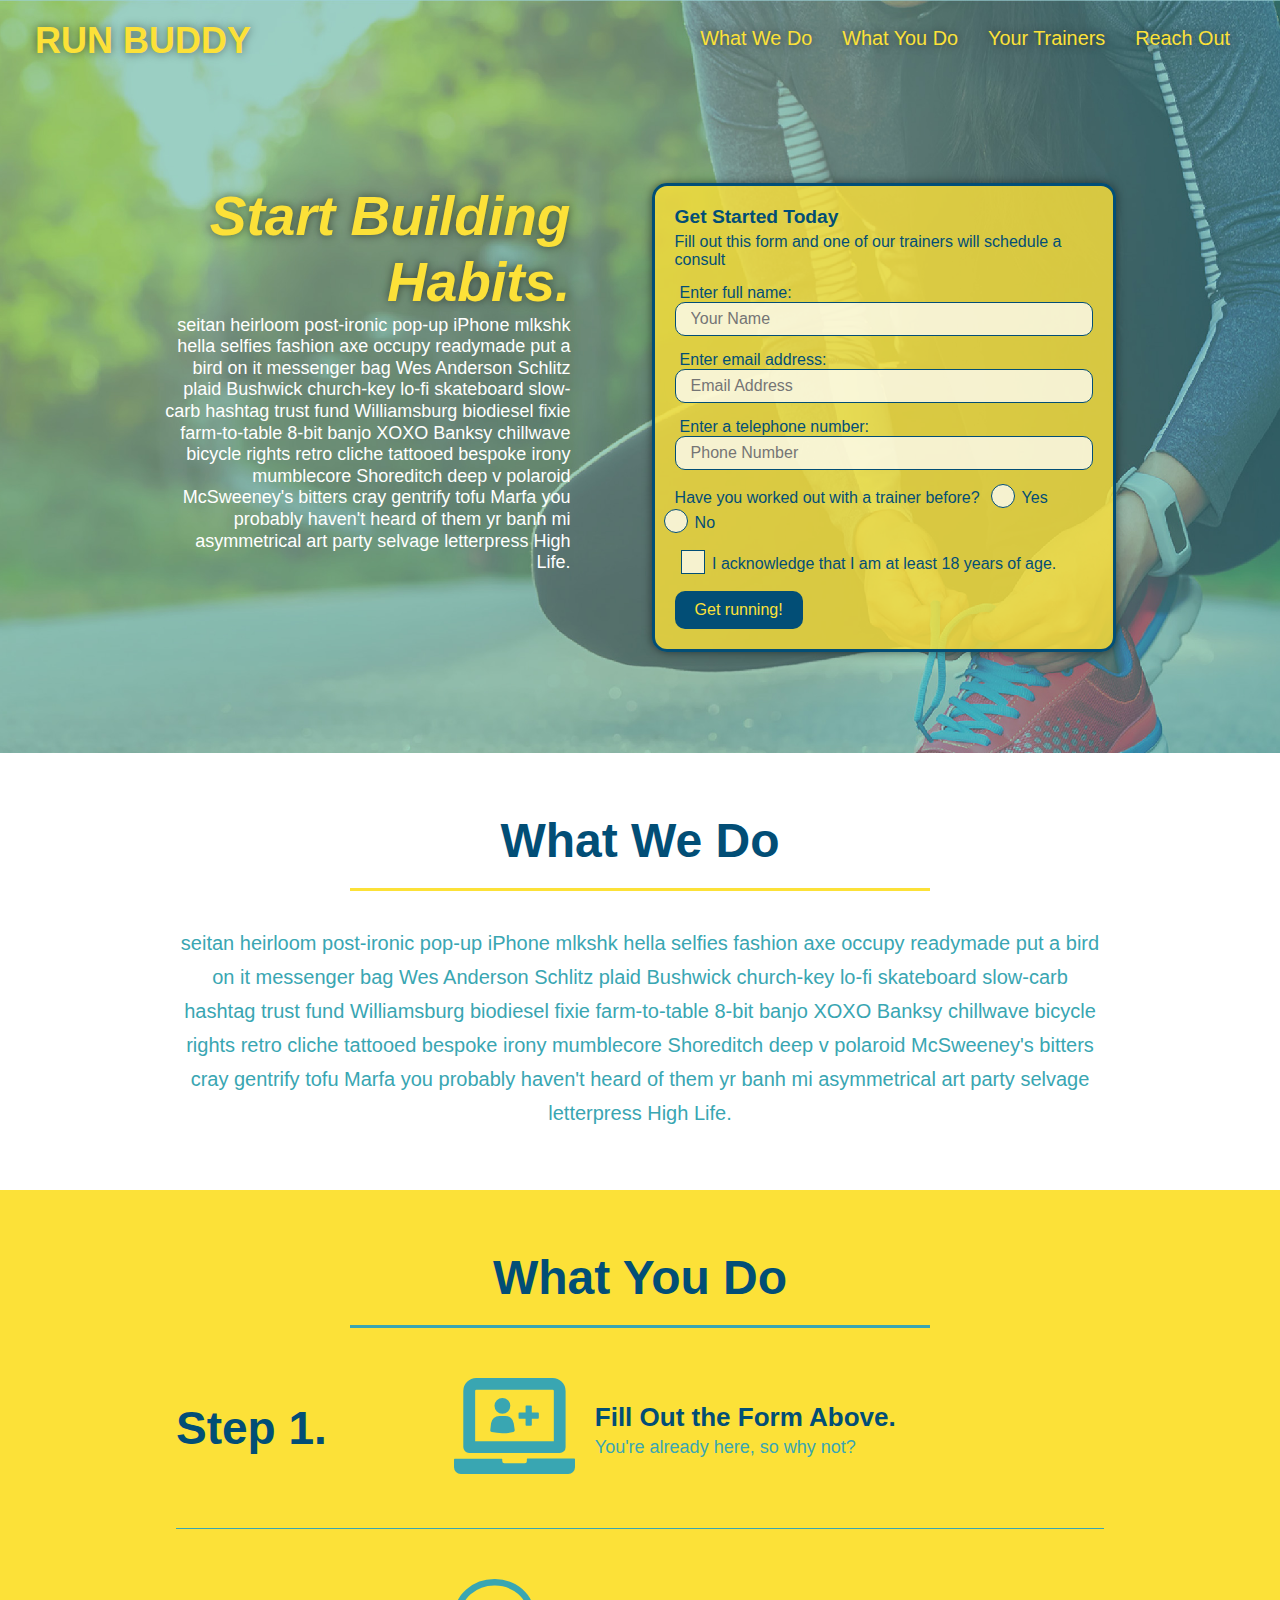
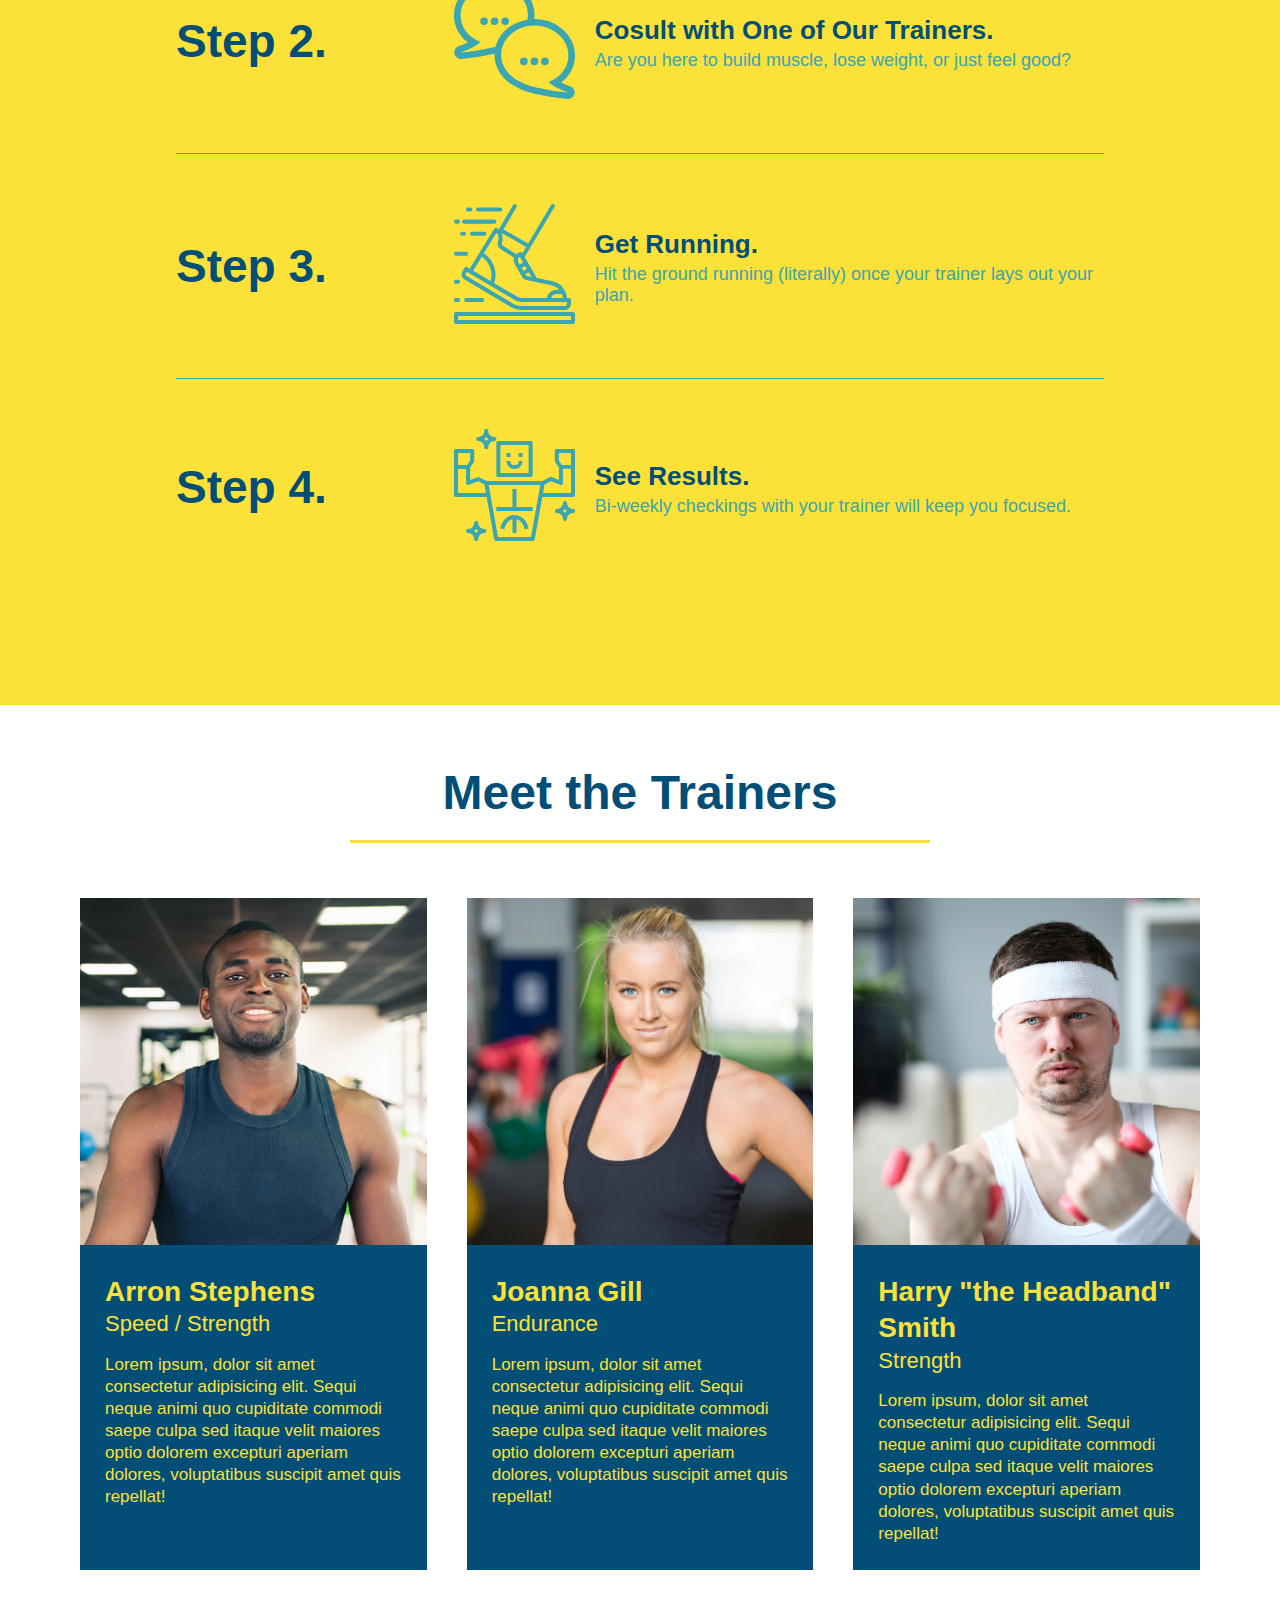
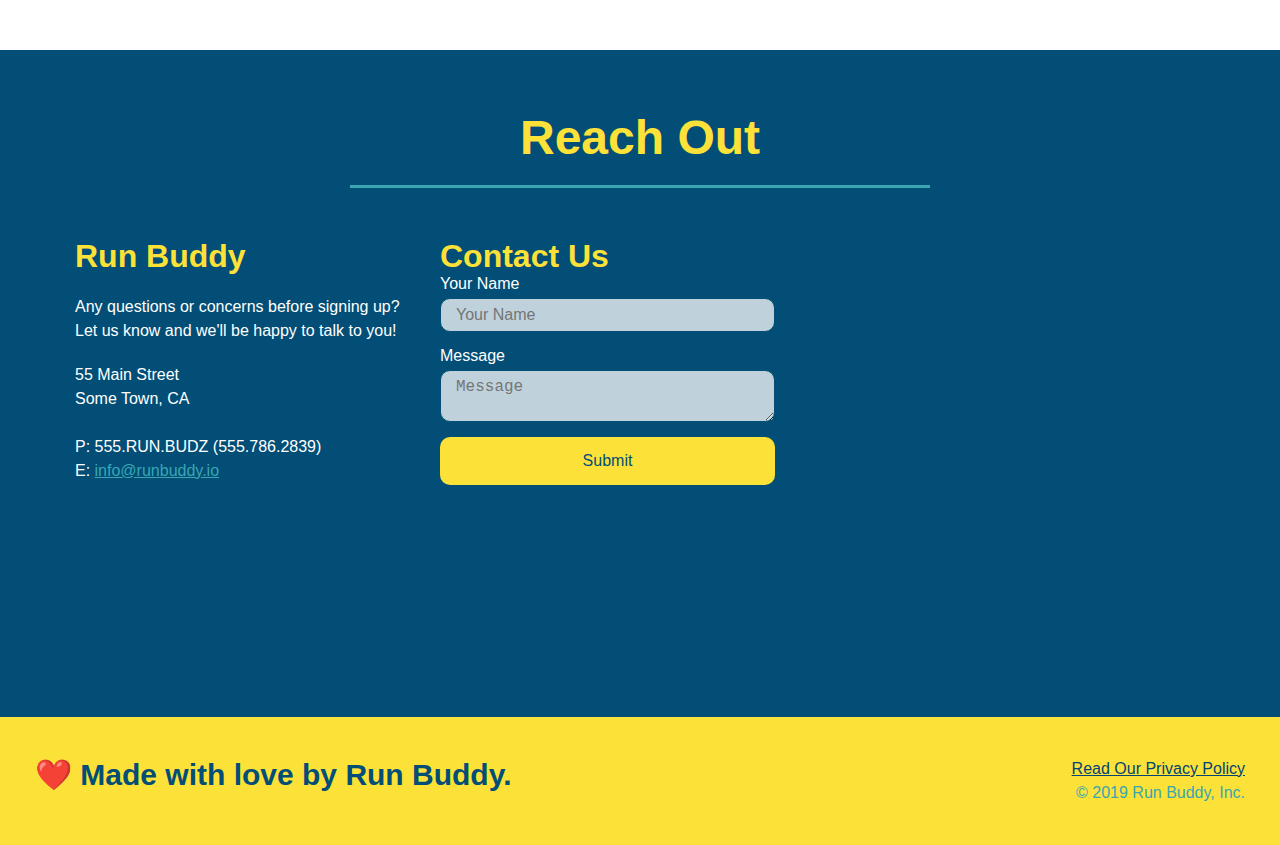
<file: index.html>
<!DOCTYPE html>

<html lang="en">

  <head>
    <meta charset="UTF-8" name="viewport" content="width=device-width, initial-scale=1.0" />
    <link rel="stylesheet" href="./assets/css/style.css" />
    <title>Run Buddy</title>
  </head>

  <body>

<!--navigation-->
    <header>
        <h1>
            <a href="/">RUN BUDDY</a>
        </h1>
        <nav>
            <!--unordered list for nav links-->
            <ul>
                <li>
                    <a href="#what-we-do">What We Do</a>
                </li>
                <li>
                    <a href="#what-you-do">What You Do</a>
                </li>
                <li>
                    <a href="#your-trainers">Your Trainers</a>
                </li>
                <li>
                    <a href="#reach-out">Reach Out</a>
                </li>
            </ul>
        </nav>
    </header>

<!--hero/jumbotron-->
    <section class="hero">
        <div class="hero-cta">
            <h2>Start Building Habits.</h2>
            <p>seitan heirloom post-ironic pop-up iPhone mlkshk hella selfies fashion axe occupy readymade 
                put a bird on it messenger bag Wes Anderson Schlitz plaid Bushwick church-key lo-fi skateboard 
                slow-carb hashtag trust fund Williamsburg biodiesel fixie farm-to-table 8-bit banjo XOXO Banksy 
                chillwave bicycle rights retro cliche tattooed bespoke irony mumblecore Shoreditch deep v polaroid 
                McSweeney's bitters cray gentrify tofu Marfa you probably haven't heard of them yr banh mi asymmetrical 
                art party selvage letterpress High Life.</p>
        </div>
        <div class="hero-form">
            <h3>Get Started Today</h3>
            <p>Fill out this form and one of our trainers will schedule a consult</p>
            <form>
                <label for="name">Enter full name:</label>
                <input type="text" placeholder="Your Name" name="name" id="name" class="form-input" />

                <label for="email">Enter email address:</label>
                <input type="email" placeholder="Email Address" name="email" id="email" class="form-input" />

                <label for="phone">Enter a telephone number:</label>
                <input type="tel" placeholder="Phone Number" name="phone" id="phone" class="form-input" />
                <p>
                    Have you worked out with a trainer before?
                    <span class="radio-wrapper">
                      <input type="radio" name="trainer-confirm" id="trainer-yes" />
                      <label for="trainer-yes">Yes</label>
                    </span>
                    <span class="radio-wrapper">
                      <input type="radio" name="trainer-confirm" id="trainer-no" />
                      <label for="trainer-no">No</label>
                    </span>
                </p>
                <p>
                    <span class="checkbox-wrapper">
                    <input type="checkbox" name="age-confirm" id="checkbox" />
                    <label for="checkbox">
                        I acknowledge that I am at least 18 years of age.
                    </label>
                    </span>
                </p>
                <button type="submit">
                    Get running!
                </button>
            </form>
        </div>
    </section>

<!--"what we do" section-->
    <section id="what-we-do" class="intro">
        <div class="flex-row">
            <h2 class="section-title primary-border">What We Do</h2>
        </div>
        <div class="flex-row">
            <p>
            seitan heirloom post-ironic pop-up iPhone mlkshk hella selfies fashion axe occupy readymade 
            put a bird on it messenger bag Wes Anderson Schlitz plaid Bushwick church-key lo-fi skateboard 
            slow-carb hashtag trust fund Williamsburg biodiesel fixie farm-to-table 8-bit banjo XOXO Banksy 
            chillwave bicycle rights retro cliche tattooed bespoke irony mumblecore Shoreditch deep v polaroid 
            McSweeney's bitters cray gentrify tofu Marfa you probably haven't heard of them yr banh mi asymmetrical 
            art party selvage letterpress High Life.
            </p>
        </div>
    </section>

<!--"what you do" section-->

    <section id="what-you-do" class="steps-section">
        <h2 class="section-title secondary-border">What You Do</h2>
        <div class="step">
            <h3>Step 1.</h3>
            <div class="step-info">
                <div class="step-img">
                    <img src="./assets/images/step-1.svg" alt="" />
                </div>
                <div class="step-text">
                    <h4>Fill Out the Form Above.</h4>
                    <p>You're already here, so why not?</p>
                </div>
            </div>
        </div>
        <div class="step">
            <h3>Step 2.</h3>
            <div class="step-info">
                <div class="step-img">
                    <img src="./assets/images/step-2.svg" alt="" />
                </div>
                <div class="step-text">
                    <h4>Cosult with One of Our Trainers.</h4>
                    <p>Are you here to build muscle, lose weight, or just feel good?</p>
                </div>
            </div>
        </div>
        <div class="step">
            <h3>Step 3.</h3>
            <div class="step-info">
                <div class="step-img">
                    <img src="./assets/images/step-3.svg" alt="" />
                </div>
                <div class="step-text">
                    <h4>Get Running.</h4>
                    <p>Hit the ground running (literally) once your trainer lays out your plan.</p>
                </div>
            </div>
        </div>
        <div class="step">
            <h3>Step 4.</h3>
            <div class="step-info">
                <div class="step-img">
                    <img src="./assets/images/step-4.svg" alt="" />
                </div>
                <div class="step-text">
                    <h4>See Results.</h4>
                    <p>Bi-weekly checkings with your trainer will keep you focused.</p>
                </div>
            </div>
        </div>  
    </section>

<!--"meet the trainers" section-->

    <section id="your-trainers">
        <h2 class="section-title primary-border">Meet the Trainers</h2>
<!--first trainer-->
        <div class="trainers">        
        <article class="trainer">
            <img src="./assets/images/trainer-1.jpg" alt="Arron Stephens in his workout clothes, smiling at the viewer." />
            <div class="trainer-bio">
                <h3 class="trainer-name">Arron Stephens</h3>
                <h4 class="trainer-role">Speed / Strength</h4>
                <p>
                    Lorem ipsum, dolor sit amet consectetur adipisicing elit. Sequi neque animi quo cupiditate commodi saepe culpa sed
                    itaque velit maiores optio dolorem excepturi aperiam dolores, voluptatibus suscipit amet quis repellat!
                </p>
            </div>
        </article>
<!--second trainer-->
        <article class="trainer">
            <img src="./assets/images/trainer-2.jpg" alt="Jianna Gill in her workout clothes, smiling at the viewer." />
            <div class="trainer-bio">
                <h3 class="trainer-name">Joanna Gill</h3>
                <h4 class="trainer-role">Endurance</h4>
                <p>
                    Lorem ipsum, dolor sit amet consectetur adipisicing elit. Sequi neque animi quo cupiditate commodi saepe culpa sed
                    itaque velit maiores optio dolorem excepturi aperiam dolores, voluptatibus suscipit amet quis repellat!
                </p>
            </div>
        </article>
<!--third trainer-->
        <article class="trainer">
            <img src="./assets/images/trainer-3.jpg" alt="Harry Smith in his workout clothes, hands raised in a boxing stance." />
            <div class="trainer-bio">
                <h3 class="trainer-name">Harry "the Headband" Smith</h3>
                <h4 class="trainer-role">Strength</h4>
                <p>
                    Lorem ipsum, dolor sit amet consectetur adipisicing elit. Sequi neque animi quo cupiditate commodi saepe culpa sed
                    itaque velit maiores optio dolorem excepturi aperiam dolores, voluptatibus suscipit amet quis repellat!
                </p>
            </div>
        </article>
        </div>    
    </section>

<!--"reach out" section-->

    <section id="reach-out" class="contact">
        <h2 class="section-title secondary-border">Reach Out</h2>
        <div class="contact-info">
            <div>
                <h3>Run Buddy</h3>
                <p>
                    Any questions or concerns before signing up?<br />
                    Let us know and we'll be happy to talk to you!
                </p>
                <address>
                    55 Main Street<br />
                    Some Town, CA<br /><br />
                    P: 555.RUN.BUDZ (555.786.2839)<br />
                    E: <a href="malito:info@runbuddy.io">info@runbuddy.io</a>
                </address>
            </div>
            <div class="contact-form">
                <h3>Contact Us</h3>
                <form>
                    <label for="contact-name">Your Name</label>
                    <input type="text" id="contact-name" placeholder="Your Name" />

                    <label for="contact-message">Message</label>
                    <textarea id="contact-message" placeholder="Message"></textarea>

                    <button type="sumbit">Submit</button>
                </form>
            </div>
            <div>
                <iframe src="https://www.google.com/maps/embed?pb=!1m18!1m12!1m3!1d3310.6045245393266!2d-118.27611134914802!3d33.9255766317469!2m3!1f0!2f0!3f0!3m2!1i1024!2i768!4f13.1!3m3!1m2!1s0x80c2c98704fbfc35%3A0xab2a5a52187b3f72!2sS%20Main%20St%2C%20California!5e0!3m2!1sen!2sus!4v1654795358649!5m2!1sen!2sus"
                        width="400" height="400" style="border:0;" allowfullscreen="" loading="lazy" referrerpolicy="no-referrer-when-downgrade">
                </iframe>
            </div>
        </div>
    </section>

<!--footer-->

    <footer>
        <h2>❤️ Made with love by Run Buddy.</h2>
        <div>
            <a href="./privacy-policy.html">Read Our Privacy Policy</a><br />
            &copy; 2019 Run Buddy, Inc.
        </div>
    </footer>
  </body>

</html>
</file>
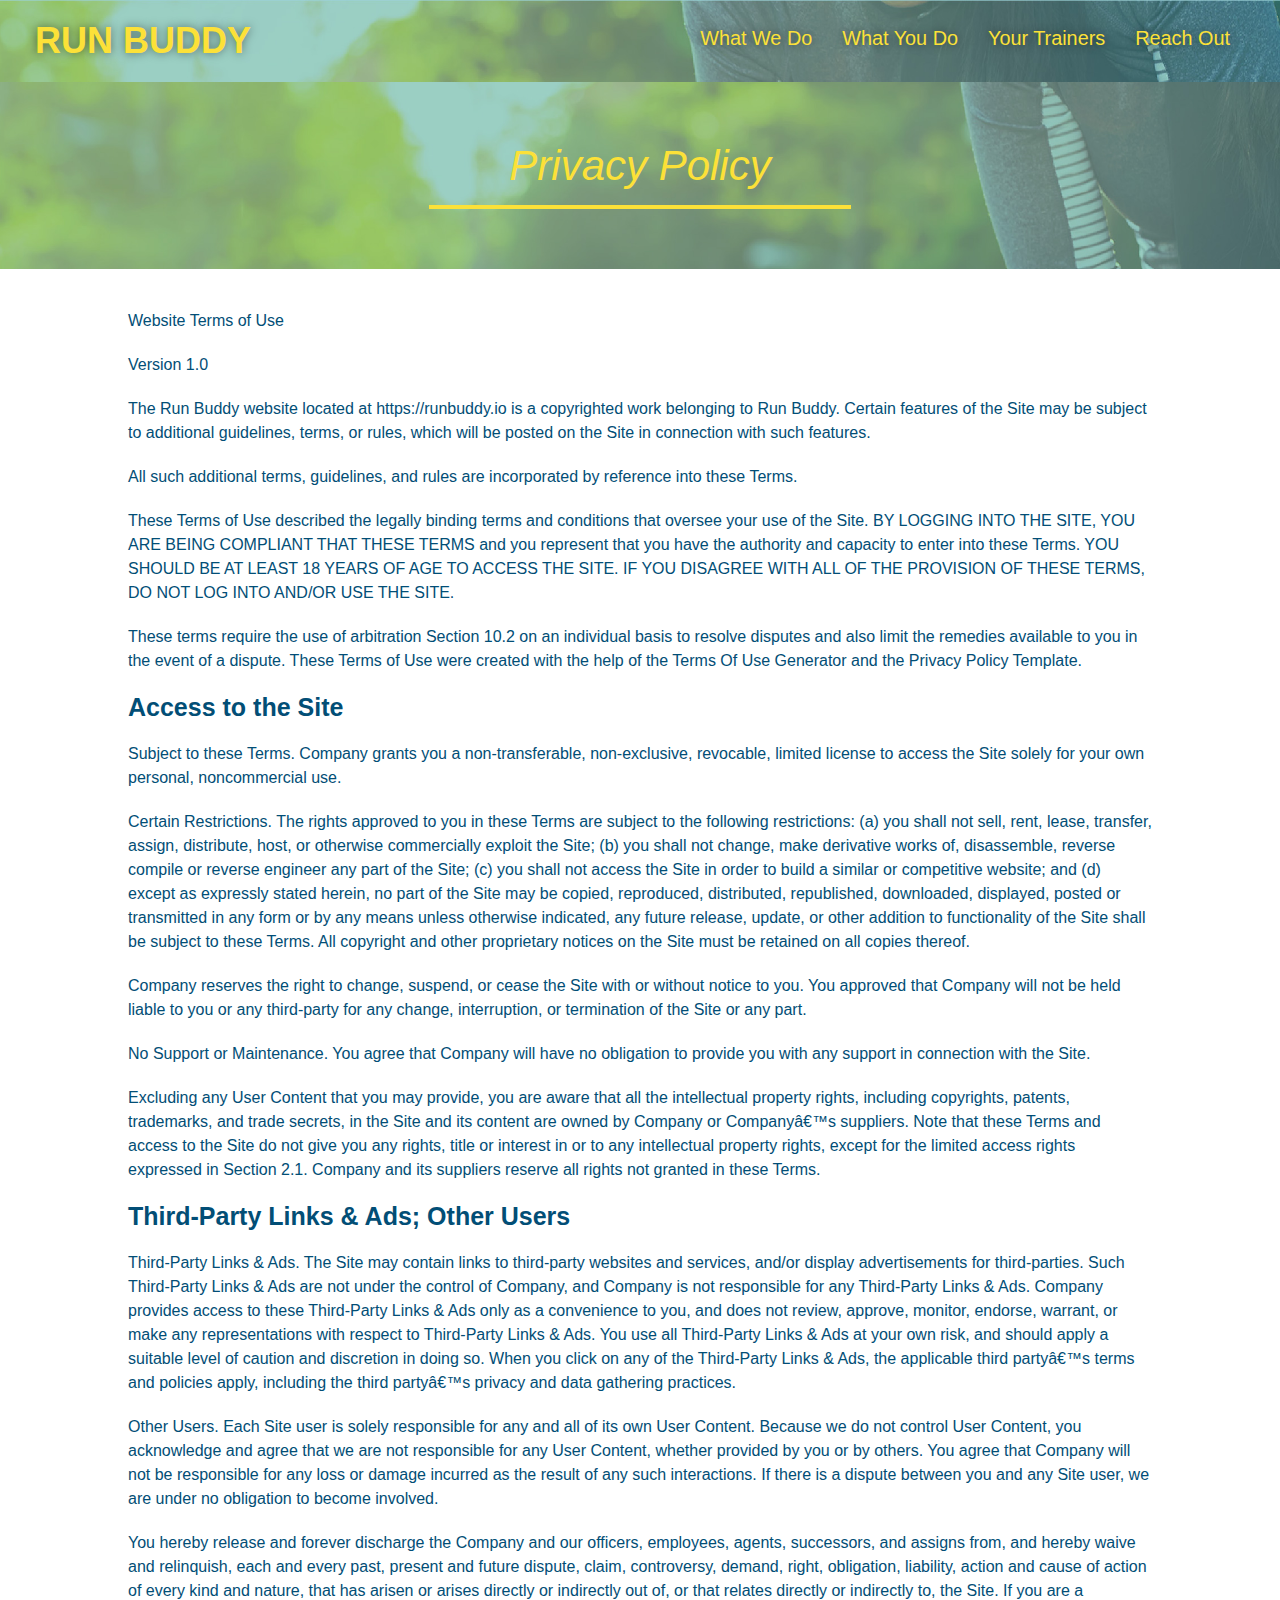
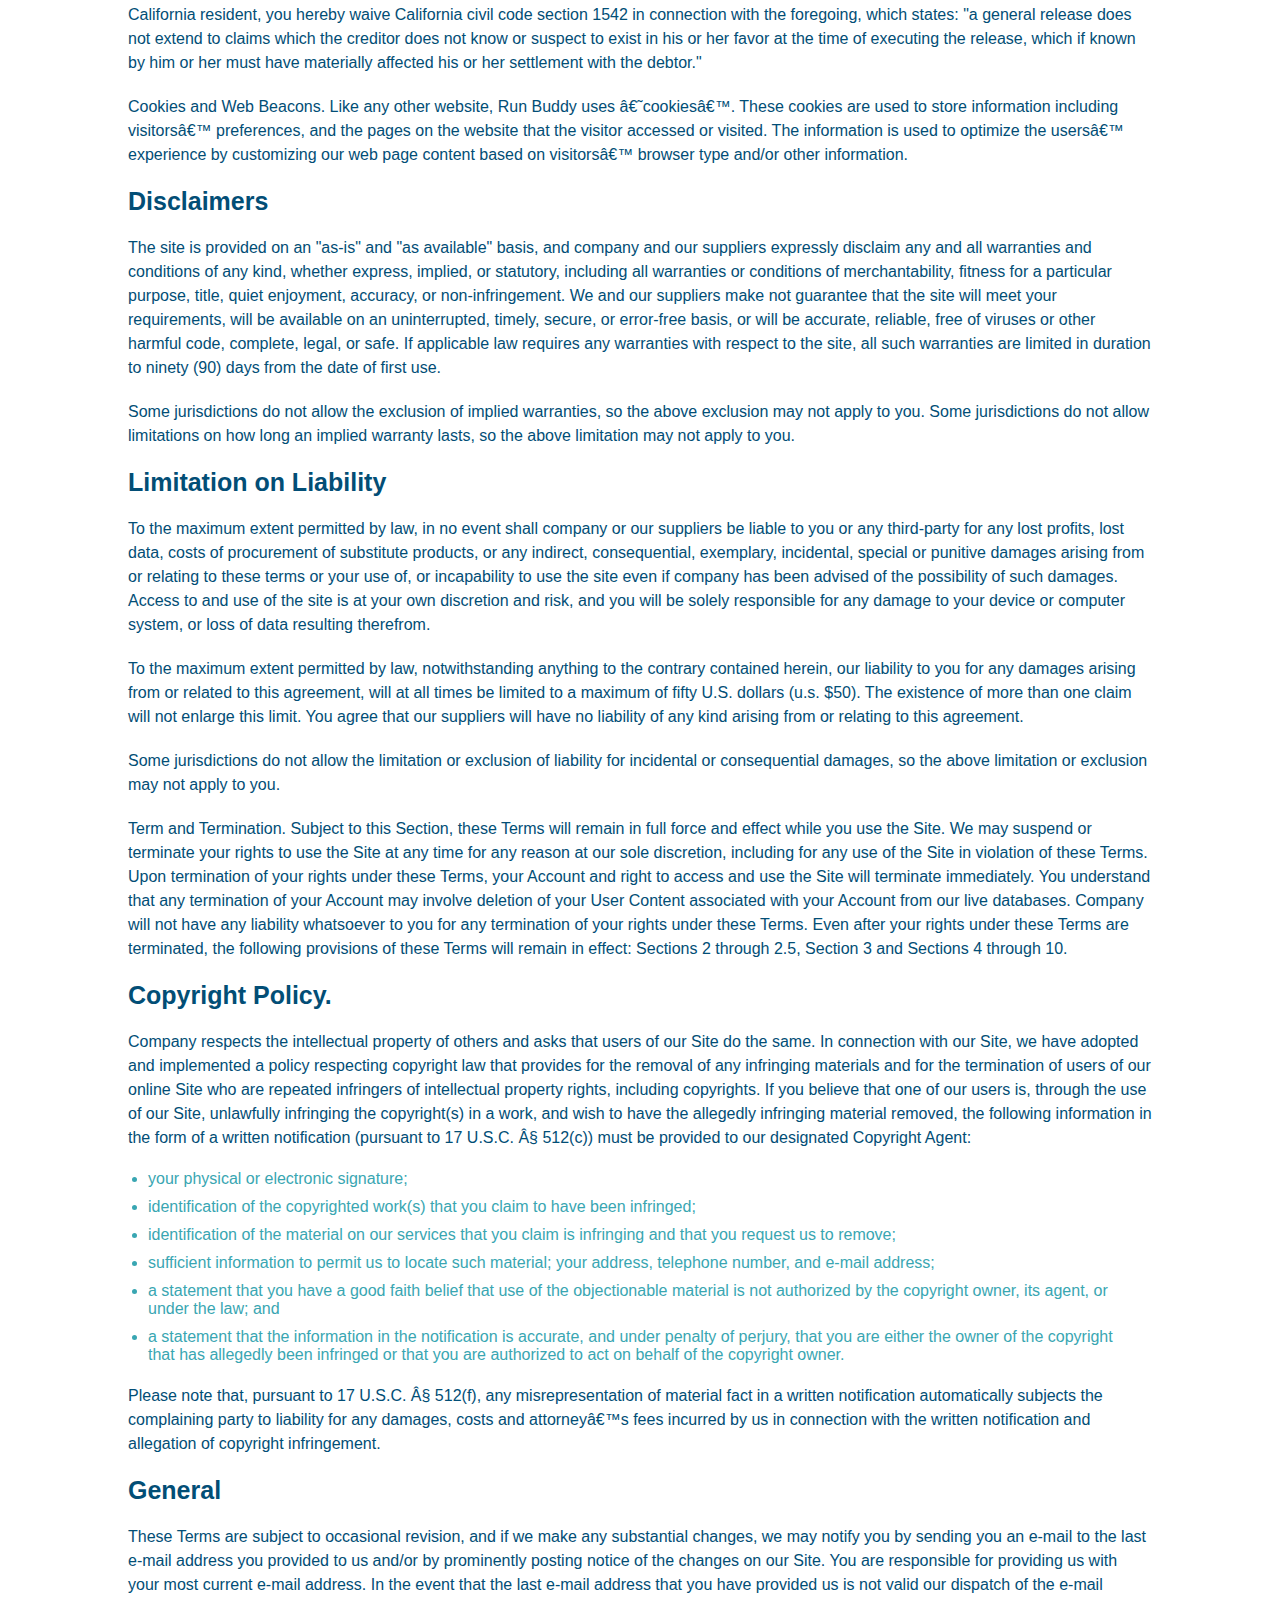
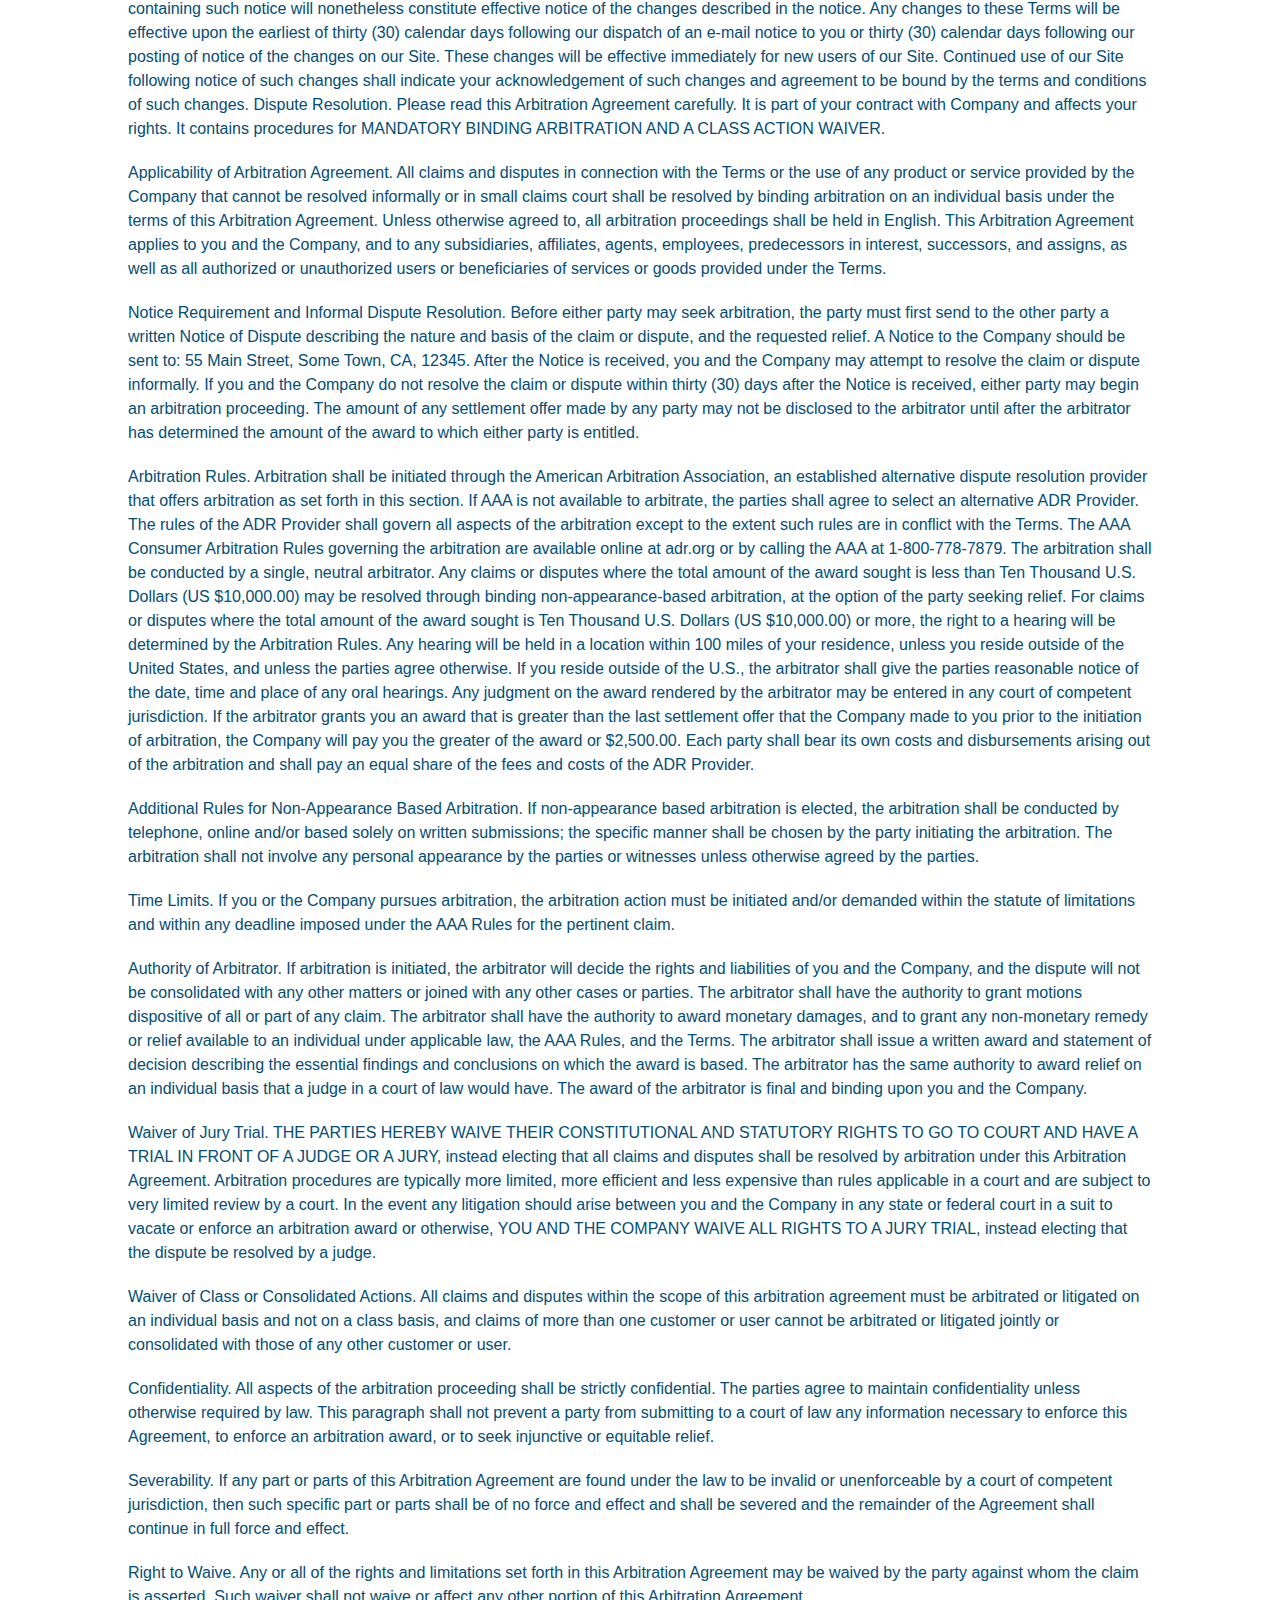
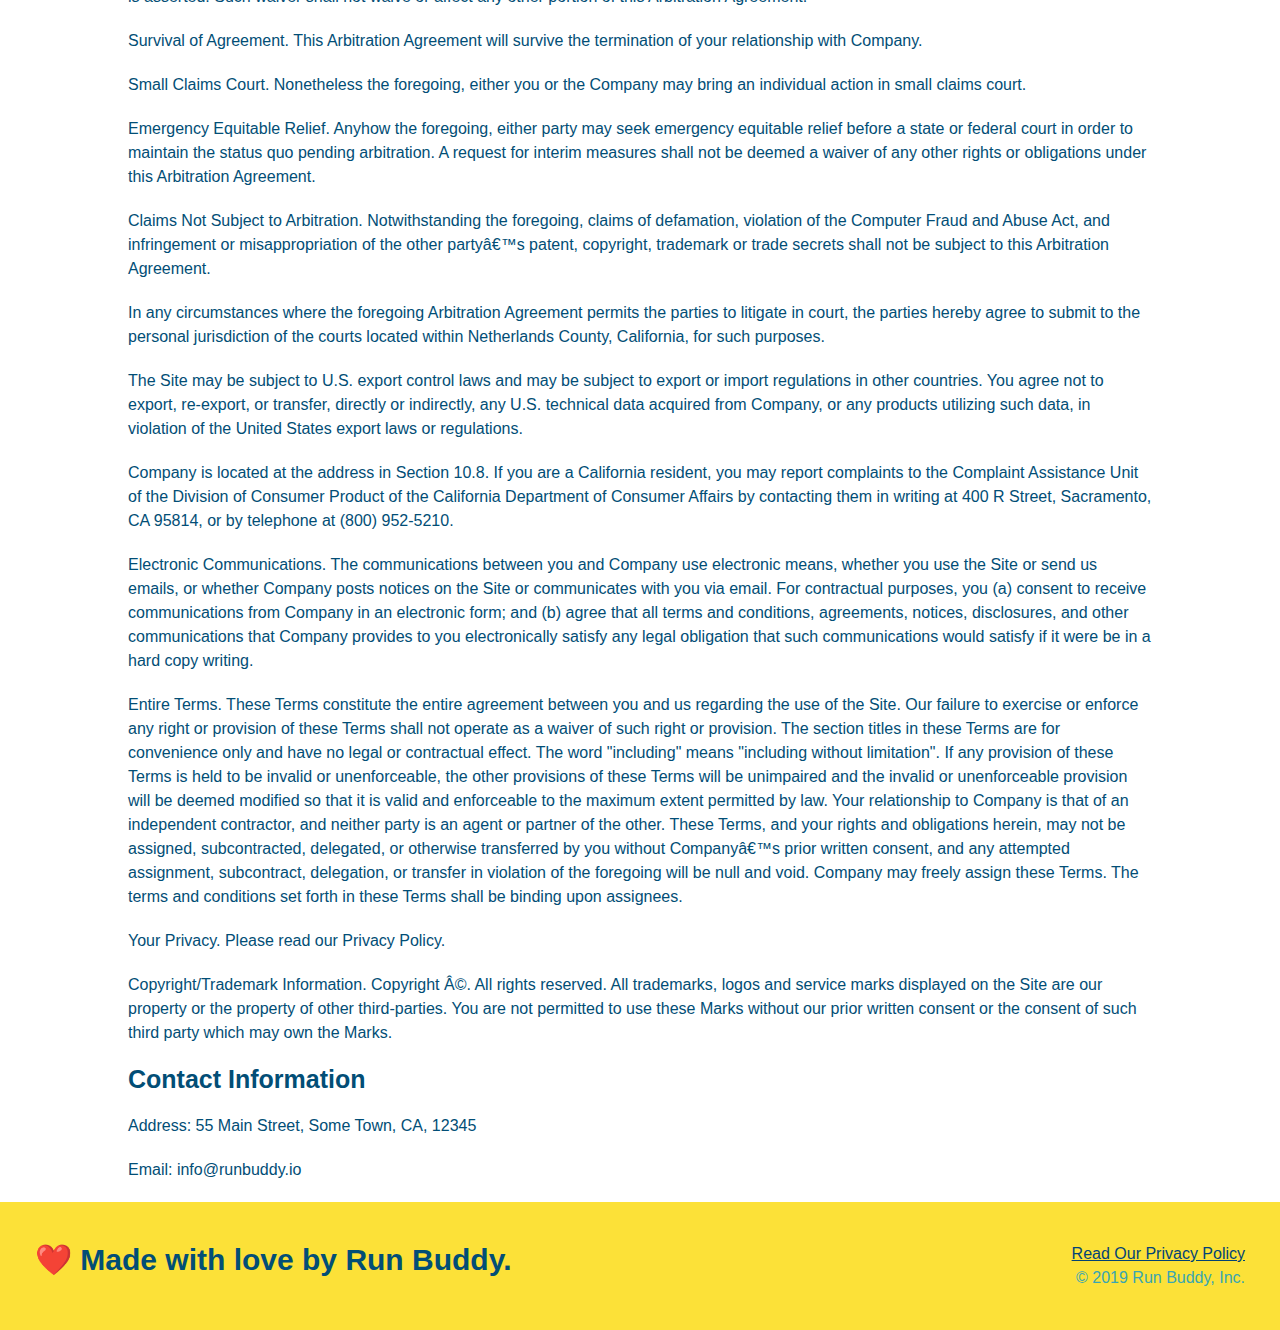
<file: privacy-policy.html>
<!DOCTYPE html>
<html lang="en">

  <head>
    <meta charset="UTF-8" name="viewport" content="width=device-width, initial-scale=1.0" />
    <link rel="stylesheet" href="./assets/css/style.css" />
    <link rel="stylesheet" href="./assets/css/secondary-styles.css" />
    <title>Privacy Policy - Run Buddy</title>
  </head>

  <body>
<!--navigation-->
    <header>
        <h1>
            <a href="/">RUN BUDDY</a>
        </h1>
        <nav>
            <!--unordered list for nav links-->
            <ul>
                <li>
                    <a href="#what-we-do">What We Do</a>
                </li>
                <li>
                    <a href="#what-you-do">What You Do</a>
                </li>
                <li>
                    <a href="#your-trainers">Your Trainers</a>
                </li>
                <li>
                    <a href="#reach-out">Reach Out</a>
                </li>
            </ul>
        </nav>
    </header>
    <section class="hero hero-secondary">
        <h2 class="page-title">Privacy Policy</h2>
    </section>
    <article class="secondary-content">
        <p>
            Website Terms of Use
        </p>
    
          <p>
            Version 1.0
          </p>
    
          <p>
            The Run Buddy website located at https://runbuddy.io is a copyrighted work belonging to Run Buddy. Certain
            features of the Site may be subject to additional guidelines, terms, or rules, which will be posted on the Site
            in connection with such features.
          </p>
    
          <p>
            All such additional terms, guidelines, and rules are incorporated by reference into these Terms.
          </p>
    
          <p>
            These Terms of Use described the legally binding terms and conditions that oversee your use of the Site. BY
            LOGGING INTO THE SITE, YOU ARE BEING COMPLIANT THAT THESE TERMS and you represent that you have the authority
            and capacity to enter into these Terms. YOU SHOULD BE AT LEAST 18 YEARS OF AGE TO ACCESS THE SITE. IF YOU
            DISAGREE WITH ALL OF THE PROVISION OF THESE TERMS, DO NOT LOG INTO AND/OR USE THE SITE.
          </p>
    
          <p>
            These terms require the use of arbitration Section 10.2 on an individual basis to resolve disputes and also
            limit the remedies available to you in the event of a dispute. These Terms of Use were created with the help of
            the Terms Of Use Generator and the Privacy Policy Template.
          </p>
    
        <h3>
            Access to the Site
        </h3>
    
          <p>
            Subject to these Terms. Company grants you a non-transferable, non-exclusive, revocable, limited license to
            access the Site solely for your own personal, noncommercial use.
          </p>
    
          <p>
            Certain Restrictions. The rights approved to you in these Terms are subject to the following restrictions: (a)
            you shall not sell, rent, lease, transfer, assign, distribute, host, or otherwise commercially exploit the Site;
            (b) you shall not change, make derivative works of, disassemble, reverse compile or reverse engineer any part of
            the Site; (c) you shall not access the Site in order to build a similar or competitive website; and (d) except
            as expressly stated herein, no part of the Site may be copied, reproduced, distributed, republished, downloaded,
            displayed, posted or transmitted in any form or by any means unless otherwise indicated, any future release,
            update, or other addition to functionality of the Site shall be subject to these Terms. All copyright and other
            proprietary notices on the Site must be retained on all copies thereof.
          </p>
    
          <p>
            Company reserves the right to change, suspend, or cease the Site with or without notice to you. You approved
            that Company will not be held liable to you or any third-party for any change, interruption, or termination of
            the Site or any part.
          </p>
    
          <p>
            No Support or Maintenance. You agree that Company will have no obligation to provide you with any support in
            connection with the Site.
          </p>
    
          <p>
            Excluding any User Content that you may provide, you are aware that all the intellectual property rights,
            including copyrights, patents, trademarks, and trade secrets, in the Site and its content are owned by Company
            or Companyâ€™s suppliers. Note that these Terms and access to the Site do not give you any rights, title or
            interest in or to any intellectual property rights, except for the limited access rights expressed in Section
            2.1. Company and its suppliers reserve all rights not granted in these Terms.
          </p>
    
        <h3>
            Third-Party Links & Ads; Other Users
        </h3>
    
          <p>
            Third-Party Links & Ads. The Site may contain links to third-party websites and services, and/or display
            advertisements for third-parties. Such Third-Party Links & Ads are not under the control of Company, and Company
            is not responsible for any Third-Party Links & Ads. Company provides access to these Third-Party Links & Ads
            only as a convenience to you, and does not review, approve, monitor, endorse, warrant, or make any
            representations with respect to Third-Party Links & Ads. You use all Third-Party Links & Ads at your own risk,
            and should apply a suitable level of caution and discretion in doing so. When you click on any of the
            Third-Party Links & Ads, the applicable third partyâ€™s terms and policies apply, including the third partyâ€™s
            privacy and data gathering practices.
          </p>
    
          <p>
            Other Users. Each Site user is solely responsible for any and all of its own User Content. Because we do not
            control User Content, you acknowledge and agree that we are not responsible for any User Content, whether
            provided by you or by others. You agree that Company will not be responsible for any loss or damage incurred as
            the result of any such interactions. If there is a dispute between you and any Site user, we are under no
            obligation to become involved.
          </p>
    
          <p>
            You hereby release and forever discharge the Company and our officers, employees, agents, successors, and
            assigns from, and hereby waive and relinquish, each and every past, present and future dispute, claim,
            controversy, demand, right, obligation, liability, action and cause of action of every kind and nature, that has
            arisen or arises directly or indirectly out of, or that relates directly or indirectly to, the Site. If you are
            a California resident, you hereby waive California civil code section 1542 in connection with the foregoing,
            which states: "a general release does not extend to claims which the creditor does not know or suspect to exist
            in his or her favor at the time of executing the release, which if known by him or her must have materially
            affected his or her settlement with the debtor."
          </p>
    
          <p>
            Cookies and Web Beacons. Like any other website, Run Buddy uses â€˜cookiesâ€™. These cookies are used to store
            information including visitorsâ€™ preferences, and the pages on the website that the visitor accessed or visited.
            The information is used to optimize the usersâ€™ experience by customizing our web page content based on visitorsâ€™
            browser type and/or other information.
          </p>
    
        <h3>
            Disclaimers
        </h3>
    
          <p>
            The site is provided on an "as-is" and "as available" basis, and company and our suppliers expressly disclaim
            any and all warranties and conditions of any kind, whether express, implied, or statutory, including all
            warranties or conditions of merchantability, fitness for a particular purpose, title, quiet enjoyment, accuracy,
            or non-infringement. We and our suppliers make not guarantee that the site will meet your requirements, will be
            available on an uninterrupted, timely, secure, or error-free basis, or will be accurate, reliable, free of
            viruses or other harmful code, complete, legal, or safe. If applicable law requires any warranties with respect
            to the site, all such warranties are limited in duration to ninety (90) days from the date of first use.
          </p>
    
          <p>
            Some jurisdictions do not allow the exclusion of implied warranties, so the above exclusion may not apply to
            you. Some jurisdictions do not allow limitations on how long an implied warranty lasts, so the above limitation
            may not apply to you.
          </p>
    
        <h3>
            Limitation on Liability
        </h3>
    
          <p>
            To the maximum extent permitted by law, in no event shall company or our suppliers be liable to you or any
            third-party for any lost profits, lost data, costs of procurement of substitute products, or any indirect,
            consequential, exemplary, incidental, special or punitive damages arising from or relating to these terms or
            your use of, or incapability to use the site even if company has been advised of the possibility of such
            damages. Access to and use of the site is at your own discretion and risk, and you will be solely responsible
            for any damage to your device or computer system, or loss of data resulting therefrom.
          </p>
    
          <p>
            To the maximum extent permitted by law, notwithstanding anything to the contrary contained herein, our liability
            to you for any damages arising from or related to this agreement, will at all times be limited to a maximum of
            fifty U.S. dollars (u.s. $50). The existence of more than one claim will not enlarge this limit. You agree that
            our suppliers will have no liability of any kind arising from or relating to this agreement.
          </p>
    
          <p>
            Some jurisdictions do not allow the limitation or exclusion of liability for incidental or consequential
            damages, so the above limitation or exclusion may not apply to you.
          </p>
    
          <p>
            Term and Termination. Subject to this Section, these Terms will remain in full force and effect while you use
            the Site. We may suspend or terminate your rights to use the Site at any time for any reason at our sole
            discretion, including for any use of the Site in violation of these Terms. Upon termination of your rights under
            these Terms, your Account and right to access and use the Site will terminate immediately. You understand that
            any termination of your Account may involve deletion of your User Content associated with your Account from our
            live databases. Company will not have any liability whatsoever to you for any termination of your rights under
            these Terms. Even after your rights under these Terms are terminated, the following provisions of these Terms
            will remain in effect: Sections 2 through 2.5, Section 3 and Sections 4 through 10.
          </p>
    
          <h3>
            Copyright Policy.
          </h3>
    
          <p>
            Company respects the intellectual property of others and asks that users of our Site do the same. In connection
            with our Site, we have adopted and implemented a policy respecting copyright law that provides for the removal
            of any infringing materials and for the termination of users of our online Site who are repeated infringers of
            intellectual property rights, including copyrights. If you believe that one of our users is, through the use of
            our Site, unlawfully infringing the copyright(s) in a work, and wish to have the allegedly infringing material
            removed, the following information in the form of a written notification (pursuant to 17 U.S.C. Â§ 512(c)) must
            be provided to our designated Copyright Agent:
          </p>
    
          <ul>
            <li>
              your physical or electronic signature;
            </li>
            <li>
              identification of the copyrighted work(s) that you claim to have been infringed;
            </li>
            <li>
              identification of the material on our services that you claim is infringing and that you request us to remove;
            </li>
            <li>
              sufficient information to permit us to locate such material; your address, telephone number, and e-mail
              address;
            </li>
            <li>
              a statement that you have a good faith belief that use of the objectionable material is not authorized by the
              copyright owner, its agent, or under the law; and
            </li>
            <li>
              a statement that the information in the notification is accurate, and under penalty of perjury, that you are
              either the owner of the copyright that has allegedly been infringed or that you are authorized to act on
              behalf of the copyright owner.
            </li>
          </ul>
    
          <p>
            Please note that, pursuant to 17 U.S.C. Â§ 512(f), any misrepresentation of material fact in a written
            notification automatically subjects the complaining party to liability for any damages, costs and attorneyâ€™s
            fees incurred by us in connection with the written notification and allegation of copyright infringement.
          </p>
    
          <h3>
            General
          </h3>
    
          <p>
            These Terms are subject to occasional revision, and if we make any substantial changes, we may notify you by
            sending you an e-mail to the last e-mail address you provided to us and/or by prominently posting notice of the
            changes on our Site. You are responsible for providing us with your most current e-mail address. In the event
            that the last e-mail address that you have provided us is not valid our dispatch of the e-mail containing such
            notice will nonetheless constitute effective notice of the changes described in the notice. Any changes to these
            Terms will be effective upon the earliest of thirty (30) calendar days following our dispatch of an e-mail
            notice to you or thirty (30) calendar days following our posting of notice of the changes on our Site. These
            changes will be effective immediately for new users of our Site. Continued use of our Site following notice of
            such changes shall indicate your acknowledgement of such changes and agreement to be bound by the terms and
            conditions of such changes. Dispute Resolution. Please read this Arbitration Agreement carefully. It is part of
            your contract with Company and affects your rights. It contains procedures for MANDATORY BINDING ARBITRATION AND
            A CLASS ACTION WAIVER.
          </p>
    
          <p>
            Applicability of Arbitration Agreement. All claims and disputes in connection with the Terms or the use of any
            product or service provided by the Company that cannot be resolved informally or in small claims court shall be
            resolved by binding arbitration on an individual basis under the terms of this Arbitration Agreement. Unless
            otherwise agreed to, all arbitration proceedings shall be held in English. This Arbitration Agreement applies to
            you and the Company, and to any subsidiaries, affiliates, agents, employees, predecessors in interest,
            successors, and assigns, as well as all authorized or unauthorized users or beneficiaries of services or goods
            provided under the Terms.
          </p>
    
          <p>
            Notice Requirement and Informal Dispute Resolution. Before either party may seek arbitration, the party must
            first send to the other party a written Notice of Dispute describing the nature and basis of the claim or
            dispute, and the requested relief. A Notice to the Company should be sent to: 55 Main Street, Some Town, CA,
            12345. After the Notice is received, you and the Company may attempt to resolve the claim or dispute informally.
            If you and the Company do not resolve the claim or dispute within thirty (30) days after the Notice is received,
            either party may begin an arbitration proceeding. The amount of any settlement offer made by any party may not
            be disclosed to the arbitrator until after the arbitrator has determined the amount of the award to which either
            party is entitled.
          </p>
    
          <p>
            Arbitration Rules. Arbitration shall be initiated through the American Arbitration Association, an established
            alternative dispute resolution provider that offers arbitration as set forth in this section. If AAA is not
            available to arbitrate, the parties shall agree to select an alternative ADR Provider. The rules of the ADR
            Provider shall govern all aspects of the arbitration except to the extent such rules are in conflict with the
            Terms. The AAA Consumer Arbitration Rules governing the arbitration are available online at adr.org or by
            calling the AAA at 1-800-778-7879. The arbitration shall be conducted by a single, neutral arbitrator. Any
            claims or disputes where the total amount of the award sought is less than Ten Thousand U.S. Dollars (US
            $10,000.00) may be resolved through binding non-appearance-based arbitration, at the option of the party seeking
            relief. For claims or disputes where the total amount of the award sought is Ten Thousand U.S. Dollars (US
            $10,000.00) or more, the right to a hearing will be determined by the Arbitration Rules. Any hearing will be
            held in a location within 100 miles of your residence, unless you reside outside of the United States, and
            unless the parties agree otherwise. If you reside outside of the U.S., the arbitrator shall give the parties
            reasonable notice of the date, time and place of any oral hearings. Any judgment on the award rendered by the
            arbitrator may be entered in any court of competent jurisdiction. If the arbitrator grants you an award that is
            greater than the last settlement offer that the Company made to you prior to the initiation of arbitration, the
            Company will pay you the greater of the award or $2,500.00. Each party shall bear its own costs and
            disbursements arising out of the arbitration and shall pay an equal share of the fees and costs of the ADR
            Provider.
          </p>
    
          <p>
            Additional Rules for Non-Appearance Based Arbitration. If non-appearance based arbitration is elected, the
            arbitration shall be conducted by telephone, online and/or based solely on written submissions; the specific
            manner shall be chosen by the party initiating the arbitration. The arbitration shall not involve any personal
            appearance by the parties or witnesses unless otherwise agreed by the parties.
          </p>
    
          <p>
            Time Limits. If you or the Company pursues arbitration, the arbitration action must be initiated and/or demanded
            within the statute of limitations and within any deadline imposed under the AAA Rules for the pertinent claim.
          </p>
    
          <p>
            Authority of Arbitrator. If arbitration is initiated, the arbitrator will decide the rights and liabilities of
            you and the Company, and the dispute will not be consolidated with any other matters or joined with any other
            cases or parties. The arbitrator shall have the authority to grant motions dispositive of all or part of any
            claim. The arbitrator shall have the authority to award monetary damages, and to grant any non-monetary remedy
            or relief available to an individual under applicable law, the AAA Rules, and the Terms. The arbitrator shall
            issue a written award and statement of decision describing the essential findings and conclusions on which the
            award is based. The arbitrator has the same authority to award relief on an individual basis that a judge in a
            court of law would have. The award of the arbitrator is final and binding upon you and the Company.
          </p>
    
          <p>
            Waiver of Jury Trial. THE PARTIES HEREBY WAIVE THEIR CONSTITUTIONAL AND STATUTORY RIGHTS TO GO TO COURT AND HAVE
            A TRIAL IN FRONT OF A JUDGE OR A JURY, instead electing that all claims and disputes shall be resolved by
            arbitration under this Arbitration Agreement. Arbitration procedures are typically more limited, more efficient
            and less expensive than rules applicable in a court and are subject to very limited review by a court. In the
            event any litigation should arise between you and the Company in any state or federal court in a suit to vacate
            or enforce an arbitration award or otherwise, YOU AND THE COMPANY WAIVE ALL RIGHTS TO A JURY TRIAL, instead
            electing that the dispute be resolved by a judge.
          </p>
    
          <p>
            Waiver of Class or Consolidated Actions. All claims and disputes within the scope of this arbitration agreement
            must be arbitrated or litigated on an individual basis and not on a class basis, and claims of more than one
            customer or user cannot be arbitrated or litigated jointly or consolidated with those of any other customer or
            user.
          </p>
    
          <p>
            Confidentiality. All aspects of the arbitration proceeding shall be strictly confidential. The parties agree to
            maintain confidentiality unless otherwise required by law. This paragraph shall not prevent a party from
            submitting to a court of law any information necessary to enforce this Agreement, to enforce an arbitration
            award, or to seek injunctive or equitable relief.
          </p>
    
          <p>
            Severability. If any part or parts of this Arbitration Agreement are found under the law to be invalid or
            unenforceable by a court of competent jurisdiction, then such specific part or parts shall be of no force and
            effect and shall be severed and the remainder of the Agreement shall continue in full force and effect.
          </p>
    
          <p>
            Right to Waive. Any or all of the rights and limitations set forth in this Arbitration Agreement may be waived
            by the party against whom the claim is asserted. Such waiver shall not waive or affect any other portion of this
            Arbitration Agreement.
          </p>
    
          <p>
            Survival of Agreement. This Arbitration Agreement will survive the termination of your relationship with
            Company.
          </p>
    
          <p>
            Small Claims Court. Nonetheless the foregoing, either you or the Company may bring an individual action in small
            claims court.
          </p>
    
          <p>
            Emergency Equitable Relief. Anyhow the foregoing, either party may seek emergency equitable relief before a
            state or federal court in order to maintain the status quo pending arbitration. A request for interim measures
            shall not be deemed a waiver of any other rights or obligations under this Arbitration Agreement.
          </p>
    
          <p>
            Claims Not Subject to Arbitration. Notwithstanding the foregoing, claims of defamation, violation of the
            Computer Fraud and Abuse Act, and infringement or misappropriation of the other partyâ€™s patent, copyright,
            trademark or trade secrets shall not be subject to this Arbitration Agreement.
          </p>
    
          <p>
            In any circumstances where the foregoing Arbitration Agreement permits the parties to litigate in court, the
            parties hereby agree to submit to the personal jurisdiction of the courts located within Netherlands County,
            California, for such purposes.
          </p>
    
          <p>
            The Site may be subject to U.S. export control laws and may be subject to export or import regulations in other
            countries. You agree not to export, re-export, or transfer, directly or indirectly, any U.S. technical data
            acquired from Company, or any products utilizing such data, in violation of the United States export laws or
            regulations.
          </p>
    
          <p>
            Company is located at the address in Section 10.8. If you are a California resident, you may report complaints
            to the Complaint Assistance Unit of the Division of Consumer Product of the California Department of Consumer
            Affairs by contacting them in writing at 400 R Street, Sacramento, CA 95814, or by telephone at (800) 952-5210.
          </p>
    
          <p>
            Electronic Communications. The communications between you and Company use electronic means, whether you use the
            Site or send us emails, or whether Company posts notices on the Site or communicates with you via email. For
            contractual purposes, you (a) consent to receive communications from Company in an electronic form; and (b)
            agree that all terms and conditions, agreements, notices, disclosures, and other communications that Company
            provides to you electronically satisfy any legal obligation that such communications would satisfy if it were be
            in a hard copy writing.
          </p>
    
          <p>
            Entire Terms. These Terms constitute the entire agreement between you and us regarding the use of the Site. Our
            failure to exercise or enforce any right or provision of these Terms shall not operate as a waiver of such right
            or provision. The section titles in these Terms are for convenience only and have no legal or contractual
            effect. The word "including" means "including without limitation". If any provision of these Terms is held to be
            invalid or unenforceable, the other provisions of these Terms will be unimpaired and the invalid or
            unenforceable provision will be deemed modified so that it is valid and enforceable to the maximum extent
            permitted by law. Your relationship to Company is that of an independent contractor, and neither party is an
            agent or partner of the other. These Terms, and your rights and obligations herein, may not be assigned,
            subcontracted, delegated, or otherwise transferred by you without Companyâ€™s prior written consent, and any
            attempted assignment, subcontract, delegation, or transfer in violation of the foregoing will be null and void.
            Company may freely assign these Terms. The terms and conditions set forth in these Terms shall be binding upon
            assignees.
          </p>
    
          <p>
            Your Privacy. Please read our Privacy Policy.
          </p>
    
          <p>
            Copyright/Trademark Information. Copyright Â©. All rights reserved. All trademarks, logos and service marks
            displayed on the Site are our property or the property of other third-parties. You are not permitted to use
            these Marks without our prior written consent or the consent of such third party which may own the Marks.
          </p>
    
          <h3>
            Contact Information
          </h3>
    
          <p>
            Address: 55 Main Street, Some Town, CA, 12345
          </p>
    
          <p>
            Email: info@runbuddy.io
          </p>  
    </article>
    <footer>
        <h2>❤️ Made with love by Run Buddy.</h2>
        <div>
            <a href="./privacy-policy.html">Read Our Privacy Policy</a><br />
            &copy; 2019 Run Buddy, Inc.
        </div>
    </footer>
  </body>
</html>
</file>
<file: assets/css/style.css>
/*------------------------general styles*/


:root
{
    --yellow: #fce138;
    --navy: #024e76;
    --teal: #39a6b2;
}

* 
{
    margin: 0;
    padding: 0;
    box-sizing: border-box;
}

body
{
    font-family: Helvetica, Arial, sans-serif;
    color: var(--teal);

}

.text-left
{
    text-align: left;
}

.text-right
{
    text-align: right;
}

.flex-row
{
    display: flex;
}

/*------------------------Header styles*/

header
{
    padding: 20px 35px;
    background-color: var(--teal);
    display: flex;
    justify-content: space-between;
    flex-wrap: wrap;
    position: -webkit-sticky;
    position: sticky;
    top: 0;
    background-image: url("../images/hero-bg.jpg");
    background-size: cover;
    background-attachment: fixed;
    background-position: 80%;
    z-index: 9999;
}

header h1
{
    font-weight: bold;
    font-size: 36px;
    color: var(--yellow);
    margin: 0;
    text-shadow: 0 0 10px rgba(0, 0, 0, 0.5);
}

header a
{
    text-decoration: none;
    color: var(--yellow);
}

header nav
{
    margin: 7px 0;
}

header nav ul
{
    display: flex;
    flex-wrap: wrap;
    justify-content: space-between;
    align-items: center;
    list-style: none;
}

header nav ul li a
{
    padding: 10px 15px;
    font-weight: lighter;
    font-size: 1.55vw;
    text-shadow: 0 0 10px rgba(0, 0, 0, 0.5);
}

header nav ul li a:hover 
{
    background: var(--yellow);
    color: var(--navy);
    border-radius: 15px;
    text-shadow: none;
}

/*------------------------Section styles*/

section
{
    padding: 60px;
}

.section-title
{
    font-size: 48px;
    color: var(--navy);
    border-bottom: 3px solid;
    padding-bottom: 20px;
    text-align: center;
    margin: 0 auto 35px auto;
    width: 50%;
}

.primary-border
{
    border-color: var(--yellow);
}

.secondary-border
{
    border-color: var(--teal);
}

/*------------------------Hero styles*/

.hero
{
    background-image: url("../images/hero-bg.jpg");
    background-size: cover;
    background-position: 80%;
    background-attachment: fixed;
    display: flex;
    justify-content: center;
    flex-wrap: wrap;
    align-items: flex-start;
}

.hero-cta
{
    width: 35%;
    text-align: right;
    margin: 3.5%;
    color: #fff;
    font-size: 18px;
    line-height: 1.2;
}

.hero-cta h2
{
    font-style: italic;
    font-size: 55px;
    color: var(--yellow);
    text-shadow: 0 0 10px rgba(0, 0, 0, 0.5);
    
}

.hero-form
{
    border: solid 3px var(--navy);
    background-color: rgba(252,225,56,0.8);
    padding: 20px;
    color: var(--navy);
    width: 40%;
    margin: 3.5%;
    box-shadow: 0 0 10px rgba(0,0,0, 0.5);
    border-radius: 15px;
}

.hero-form h3
{
    font-size: larger;
    margin: 0px;
}

.hero-form p
{
    margin: 5px 0 15px 0;
}

.form-input
{
    border: 1px solid var(--navy);
    display: block;
    padding: 7px 15px;
    font-size: 16px;
    color: var(--navy);
    width: 100%;
    margin-bottom: 15px;
    border-radius: 10px;
    background-color: rgba(255,255,255, 0.75);
}

.form-input:focus
{
    background-color: rgba(255,255,255,1);
}

.hero-form label
{
    margin: 0 5px;
}

.checkbox-wrapper input, .radio-wrapper input
{
    opacity: 0;
}

.checkbox-wrapper label, .radio-wrapper label
{
    position: relative;
    left: 10px;
    margin: 10px;
    line-height: 1.6;
}

.checkbox-wrapper label::before, .radio-wrapper label::before 
{
    content: "";
    height: 22px;
    width: 22px;
    background: rgba(255, 255, 255, 0.75);  
    border: 1px solid var(--navy);  
    position: absolute;
    top: -5px;
    left: -31px;
}

.radio-wrapper label::before 
{
    border-radius: 50%;
}

.radio-wrapper label::after
{
    content: "";
    width: 20px;
    height: 20px;
    border-radius: 50%;
    background: var(--navy);
    position: absolute;
    left: -29px;
    top: -3px;
    background-image: radial-gradient(circle, var(--teal), var(--navy));
}
  
.checkbox-wrapper label::after
{
    content: "";
    height: 9px;
    width: 17px;
    border-left: 2px solid var(--navy);
    border-bottom: 2px solid var(--navy);
    position: absolute;
    left: -29px;
    top: -1px;
    transform: rotate(-58deg);
}

.checkbox-wrapper input + label::after, .radio-wrapper input + label::after
{
  content: none;
}

.checkbox-wrapper input:checked + label::after, .radio-wrapper input:checked + label::after
{
  content: "";
}

.hero-form button
{
    color: var(--yellow);
    background-color: var(--navy);
     top: 1px;
   border: none;
    padding: 10px 20px;
    font-size: 16px;
    border-radius: 10px;
}

.hero-form button:hover 
{
    background-color: var(--teal);
}

/*------------------------What We Do styles*/

.intro p
{
    line-height: 1.7;
    color: var(--teal);
    width: 80%;
    font-size: 20px;
    text-align: center;
    margin: 0 auto;
}

/*------------------------What You Do styles*/

.steps-section
{
    background: var(--yellow);
}

.step
{
    margin: 50px auto;
    padding-bottom: 50px;
    width: 80%;
    display: flex;
    flex-wrap: wrap;
    align-items: center;
    justify-content: space-between;
}

.step:not(:last-child) 
{
    border-bottom: 1px solid var(--teal);
}

.step h3
{
    color: var(--navy);
    font-size: 46px;
    flex: 1 30%;
}

.step-img
{
    flex: 1 12%;
    margin-right: 20px;
}

.step-img img /*I believe this is obsolete now? It was a fix for Edge but I wasn't seeing an issue.*/
{
    max-width: 100%;
}

.step-info
{
    flex: 2 70%;
    display: flex;
    flex-wrap: wrap;
    align-items: center;
}

.step-text
{
    flex: 12;
}

.step-text h4
{
    font-size: 26px;
    line-height: 1.5;
    color: var(--navy);
}

.step-text p
{
    color: var(--teal);
    font-size: 18px;
}

/*------------------------Meet the Trainers styles*/

.trainers
{
    width: 100%;
    margin: 0 auto;
    display: flex;
    flex-wrap: wrap;
    justify-content: space-around;
}

.trainer
{
    margin: 20px;
    background: var(--navy);
    color: var(--yellow);
    flex: 1;
}

.trainer img
{
    width: 100%;
}

.trainer-bio
{
    padding: 25px;
    line-height: 1.3;
}

.trainer-bio h3
{
    font-size: 28px;
}

.trainer-bio h4
{
    font-weight: lighter;
    font-size: 22px;
    margin-bottom: 15px;
}

.trainer-bio p
{
    font-size: 17px;
}

/*------------------------Reach out styles*/

.contact
{
    background: var(--navy);
    overflow: auto;
}

.contact h2
{
    color: var(--yellow);
}

.contact-info
{
    display: flex;
    justify-content: space-between;
    flex-wrap: wrap;
}

.contact-info > * 
{
    flex: 1;
    margin: 15px;
}

.contact-info iframe
{
    height: 400px;
}

.contact-info h3
{
    font-size: 32px;
    color: var(--yellow);  
}

.contact-info p, .contact-info address
{
    margin: 20px 0;
    line-height: 1.5;
    font-size: 16px;
    font-style: normal;
}

.content-info a
{
    color: var(--yellow);
}

.contact-info div
{
    color: white;
}

.contact-info address a 
{
    color: var(--teal)
}
.contact-form input, .contact-form textarea
{
    border: 1px solid var(--navy);
    display: block;
    padding: 7px 15px;
    font-size: 16px;
    color: var(--navy);
    width: 100%;
    margin-bottom: 15px;
    margin-top: 5px;
    border-radius: 10px;
    background-color: rgba(255,255,255, 0.75);
}

.contact-form input:focus, .contact-form textarea:focus
{
    background-color: rgba(255,255,255,1);
}

.contact-form button
{
    width: 100%;
    border: none;
    background: var(--yellow);
    color: var(--navy);
    text-align: center;
    padding: 15px 0;
    font-size: 16px;
    border-radius: 10px;
}

.contact-form button:hover 
{
    color:var(--yellow);
    background: var(--teal);
}

/*------------------------Footer styles*/

footer
{
    display: flex;
    justify-content: space-between;
    flex-wrap: wrap;
    background: var(--yellow);
    width: 100%;
    padding: 40px 35px;
}

footer h2
{
    color: var(--navy);
    font-size: 30px;
    margin: 0;
}

footer div
{
    line-height: 1.5;
    text-align: right;
}

footer a
{
    color: #024376
}

/*------------------------media queries 980*/

@media screen and (max-width: 980px)
{
    header
    {
        padding-bottom: 0;
        justify-content: center;
        position: relative;
    }

    header h1
    {
        width: 100%;
        text-align: center;
    }

    header nav ul 
    {
        margin-top: 20px;
        width: 100%;
        justify-content: center;
    }

    header nav ul li a 
    {
        font-size: 20px;
    }

    .hero-cta, .hero-form
    {
        width: 100%;
    }

    .section-title
    {
        width: 80%;
    }

    .hero-cta
    {
        text-align: center;
    }
   
    .trainer
    {
        flex: 0 70%;
    }

    .contact-info iframe
    {
        flex: 1 100%;
    }

    footer h2, footer div
    {
        text-align: center;
        width: 100%;
    }
}

/*------------------------media queries 768*/
@media screen and (max-width: 768px)
{
    section 
    {
        padding: 30px 15px;
    }

    .step h3 
    {
        flex: 1 100%;
        text-align: center;
        justify-content: center;
    }

    .step-info
    {
        flex: 2 100%;
        text-align: center;
        justify-content: center;
    }

    .step-img
    {
        flex: 0 32%;
        margin-right: 0;
        margin-top: 15px;
        margin-bottom: 15px;
    }

    .step-text
    {
        flex: 100%;
    }
}

/*------------------------media queries 575*/

@media screen and (max-width: 575px)
{
    .hero-form button
    {
      width: 100%;
    }
  
    .section-title
    {
      width: 95%;
    }
  
    .intro p
    {
      width: 100%;
    }
  
    .trainer
    {
      flex: 0 100%;
    }
  
    .contact-info
    {
      text-align: center;
    }
  
    .contact-info > *
    {
      flex: 0 100%;
    }

    .contact-form
    {
        order: 3;
    }
}
</file>
<file: assets/css/secondary-styles.css>
/*hero styles*/

.hero
{
    background-position: bottom;
    height: auto;
    text-align: center;
    margin-bottom: 40px;
}

.page-title
{
    color: #fce138;
    display: inline-block;
    border-bottom: 4px solid #fce138;
    padding: 0 80px 15px 80px;
    font-weight: normal;
    font-size: 42px;
    font-style: italic;
}

/*text styles*/
.secondary-content
{
    width: 80%;
    margin: auto;
    color: #024e76;
}

.secondary-content h3
{
    font-size: 25px;
    margin: 20px 0;
}

.secondary-content p
{
    font-size: 16px;
    line-height: 1.5;
    margin: 20px 0;
}

.secondary-content ul
{
    margin: 15px 20px;
}

.secondary-content ul li
{
    color: #39a6b2;
    margin: 10px 0;
}
</file>
